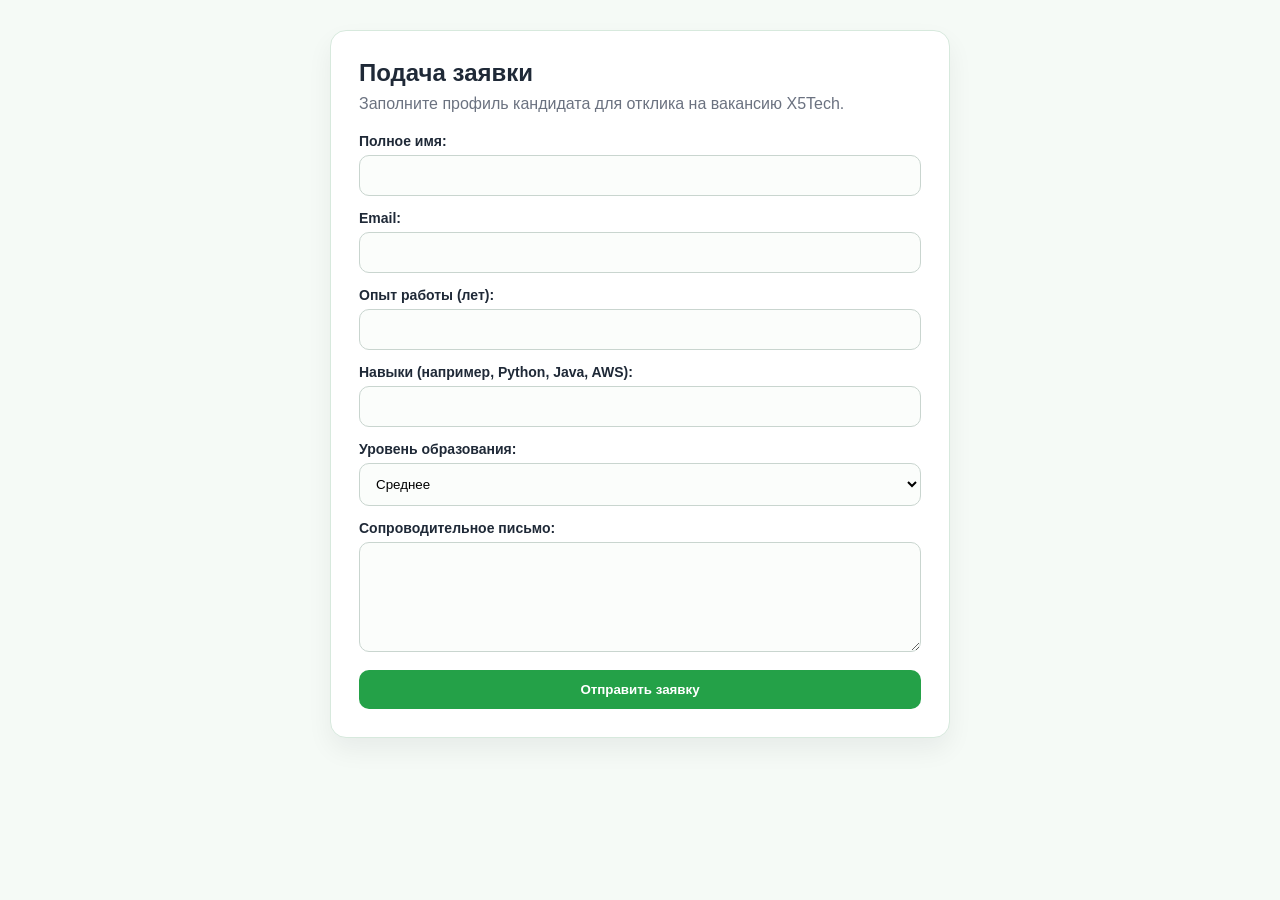
<file: templates/apply_form.html>
<!DOCTYPE html>
<html lang="ru">
<head>
    <meta charset="UTF-8">
    <meta name="viewport" content="width=device-width, initial-scale=1.0">
    <title>Подать заявку на вакансию</title>
    <style>
        :root {
            --x5-green: #24a148;
            --x5-green-dark: #198038;
            --x5-bg: #f5faf6;
            --x5-text: #1f2937;
            --x5-muted: #6b7280;
        }

        * { box-sizing: border-box; }

        body {
            margin: 0;
            min-height: 100vh;
            font-family: "Inter", "Segoe UI", Arial, sans-serif;
            background: var(--x5-bg);
            color: var(--x5-text);
            padding: 30px 16px;
        }

        .card {
            max-width: 620px;
            margin: 0 auto;
            background: #ffffff;
            border: 1px solid #d7e9dd;
            border-radius: 16px;
            padding: 28px;
            box-shadow: 0 12px 26px rgba(15, 23, 42, 0.06);
        }

        h2 { margin: 0 0 8px; }
        .subtitle { margin: 0 0 20px; color: var(--x5-muted); }

        label {
            display: block;
            font-size: 14px;
            margin-bottom: 6px;
            font-weight: 600;
        }

        input[type=text],
        input[type=number],
        textarea,
        select {
            width: 100%;
            padding: 12px;
            margin-bottom: 14px;
            border: 1px solid #c9d5cf;
            border-radius: 10px;
            background: #fbfdfb;
            outline: none;
            transition: border-color 0.2s;
        }

        textarea { resize: vertical; min-height: 110px; }
        input:focus, textarea:focus, select:focus { border-color: var(--x5-green); }

        button {
            width: 100%;
            padding: 12px 16px;
            background: var(--x5-green);
            color: #ffffff;
            border: none;
            border-radius: 10px;
            font-weight: 600;
            cursor: pointer;
            transition: background 0.2s ease;
        }

        button:hover { background: var(--x5-green-dark); }
    </style>
</head>
<body>
    <div class="card">
        <h2>Подача заявки</h2>
        <p class="subtitle">Заполните профиль кандидата для отклика на вакансию X5Tech.</p>
        <form method="POST">
            <label for="name">Полное имя:</label>
            <input type="text" id="name" name="name" required>

            <label for="email">Email:</label>
            <input type="text" id="email" name="email" required>

            <label for="experience_years">Опыт работы (лет):</label>
            <input type="number" id="experience_years" name="experience_years" min="0">

            <label for="skills">Навыки (например, Python, Java, AWS):</label>
            <input type="text" id="skills" name="skills">

            <label for="education_level">Уровень образования:</label>
            <select id="education_level" name="education_level">
                <option value="Среднее">Среднее</option>
                <option value="Среднее специальное">Среднее специальное</option>
                <option value="Высшее (Бакалавр)">Высшее (Бакалавр)</option>
                <option value="Высшее (Магистратура)">Высшее (Магистратура)</option>
                <option value="Высшее (Аспирантура/PhD)">Высшее (Аспирантура/PhD)</option>
            </select>

            <label for="cover_letter">Сопроводительное письмо:</label>
            <textarea id="cover_letter" name="cover_letter" rows="4"></textarea>

            <button type="submit">Отправить заявку</button>
        </form>
    </div>
</body>
</html>
</file>
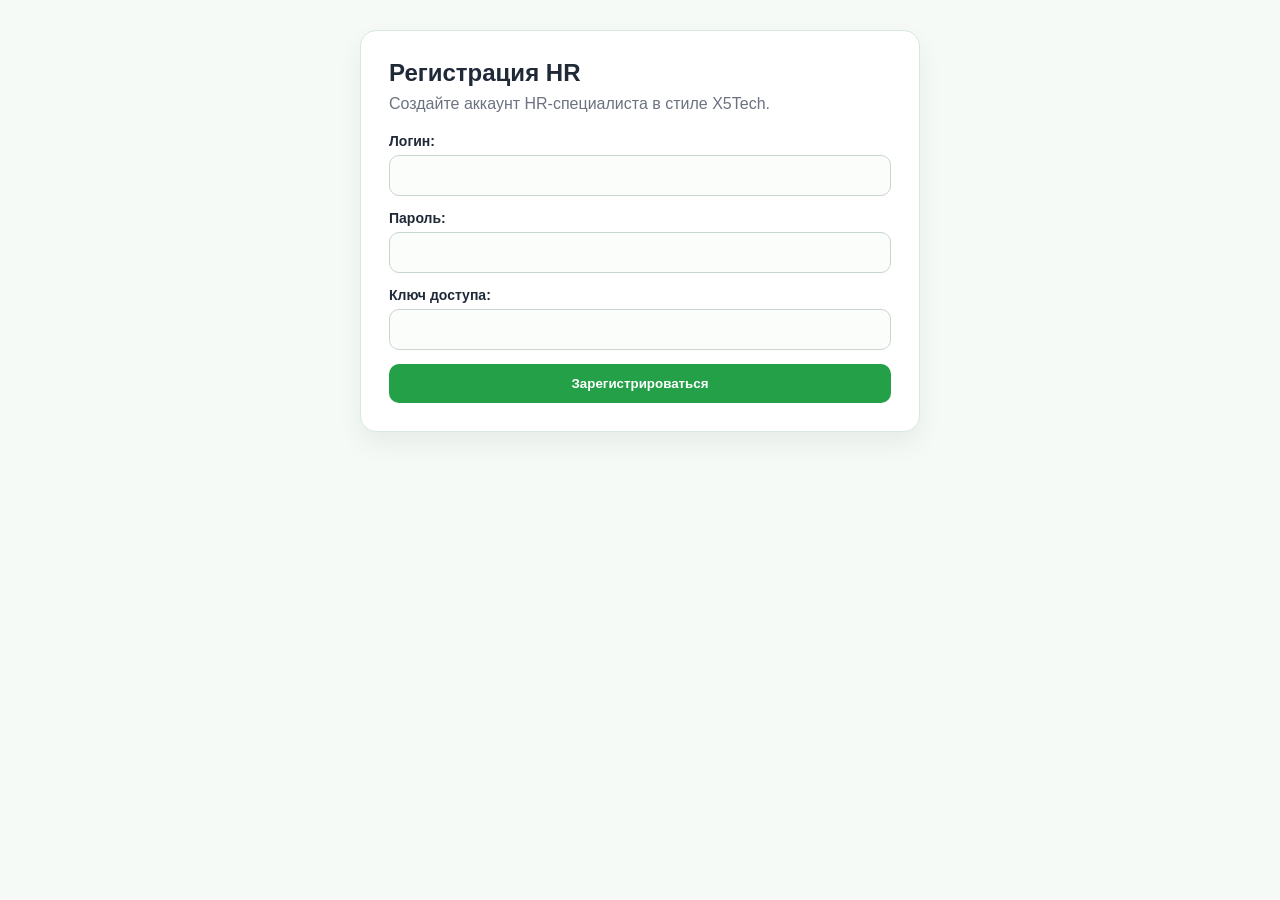
<file: templates/register_hr.html>
<!DOCTYPE html>
<html lang="ru">
<head>
    <meta charset="UTF-8">
    <meta name="viewport" content="width=device-width, initial-scale=1.0">
    <title>Регистрация HR</title>
    <style>
        :root {
            --x5-green: #24a148;
            --x5-green-dark: #198038;
            --x5-bg: #f5faf6;
            --x5-text: #1f2937;
            --x5-muted: #6b7280;
        }

        * { box-sizing: border-box; }

        body {
            margin: 0;
            min-height: 100vh;
            font-family: "Inter", "Segoe UI", Arial, sans-serif;
            background: var(--x5-bg);
            color: var(--x5-text);
            padding: 30px 16px;
        }

        .card {
            max-width: 560px;
            margin: 0 auto;
            background: #ffffff;
            border: 1px solid #d7e9dd;
            border-radius: 16px;
            padding: 28px;
            box-shadow: 0 12px 26px rgba(15, 23, 42, 0.06);
        }

        h2 { margin: 0 0 8px; }
        .subtitle { margin: 0 0 20px; color: var(--x5-muted); }

        label {
            display: block;
            font-size: 14px;
            margin-bottom: 6px;
            font-weight: 600;
        }

        input[type=text],
        input[type=password] {
            width: 100%;
            padding: 12px;
            margin-bottom: 14px;
            border: 1px solid #c9d5cf;
            border-radius: 10px;
            background: #fbfdfb;
            outline: none;
            transition: border-color 0.2s;
        }

        input:focus { border-color: var(--x5-green); }

        button {
            width: 100%;
            padding: 12px 16px;
            background: var(--x5-green);
            color: #ffffff;
            border: none;
            border-radius: 10px;
            font-weight: 600;
            cursor: pointer;
            transition: background 0.2s ease;
        }

        button:hover { background: var(--x5-green-dark); }
    </style>
</head>
<body>
    <div class="card">
        <h2>Регистрация HR</h2>
        <p class="subtitle">Создайте аккаунт HR-специалиста в стиле X5Tech.</p>
        <form method="POST">
            <label for="username">Логин:</label>
            <input type="text" id="username" name="username" required>

            <label for="password">Пароль:</label>
            <input type="password" id="password" name="password" required>

            <label for="access_key">Ключ доступа:</label>
            <input type="text" id="access_key" name="access_key" required>

            <button type="submit">Зарегистрироваться</button>
        </form>
    </div>
</body>
</html>
</file>
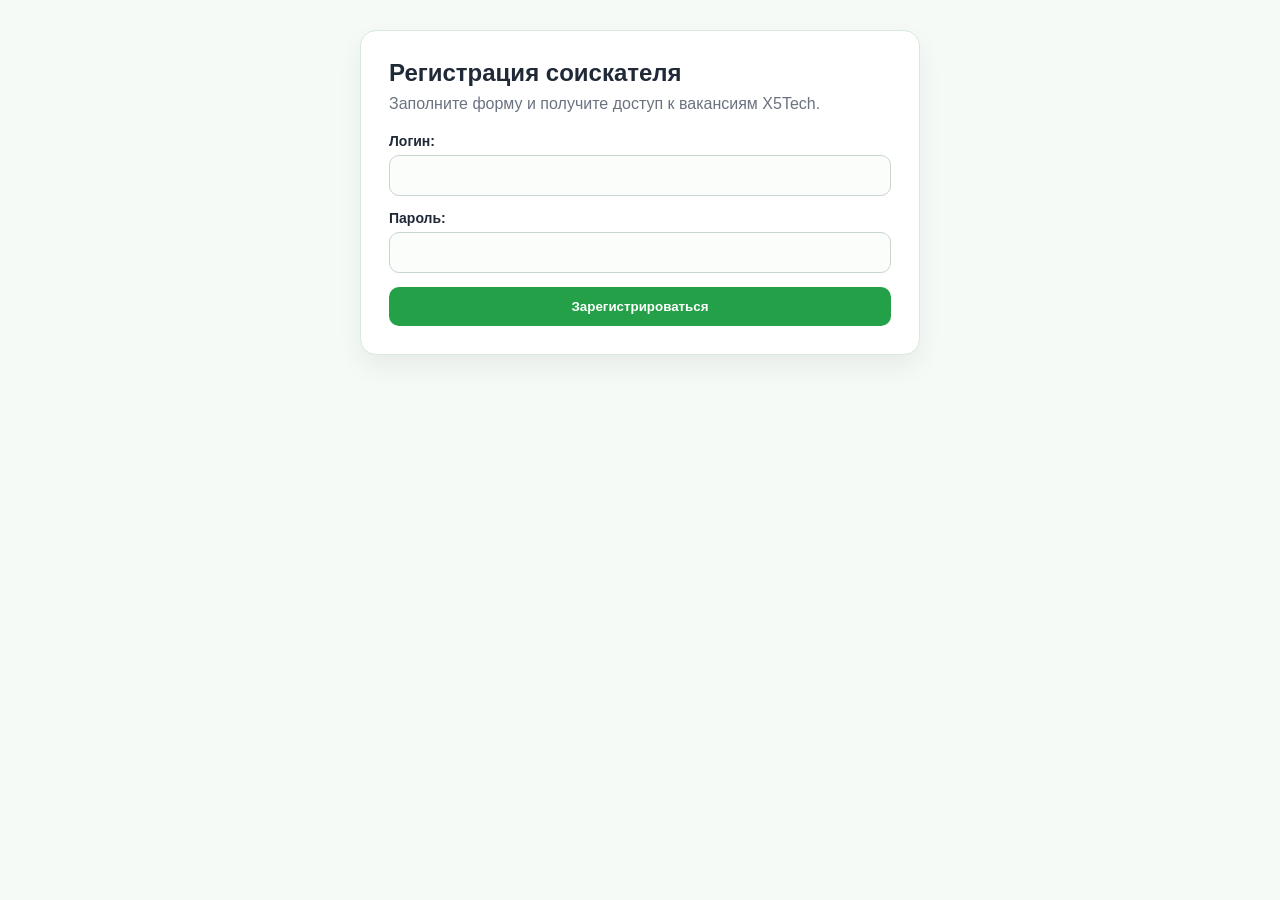
<file: templates/register_job_seeker.html>
<!DOCTYPE html>
<html lang="ru">
<head>
    <meta charset="UTF-8">
    <meta name="viewport" content="width=device-width, initial-scale=1.0">
    <title>Регистрация Соискателя</title>
    <style>
        :root {
            --x5-green: #24a148;
            --x5-green-dark: #198038;
            --x5-bg: #f5faf6;
            --x5-text: #1f2937;
            --x5-muted: #6b7280;
        }

        * { box-sizing: border-box; }

        body {
            margin: 0;
            min-height: 100vh;
            font-family: "Inter", "Segoe UI", Arial, sans-serif;
            background: var(--x5-bg);
            color: var(--x5-text);
            padding: 30px 16px;
        }

        .card {
            max-width: 560px;
            margin: 0 auto;
            background: #ffffff;
            border: 1px solid #d7e9dd;
            border-radius: 16px;
            padding: 28px;
            box-shadow: 0 12px 26px rgba(15, 23, 42, 0.06);
        }

        h2 { margin: 0 0 8px; }
        .subtitle { margin: 0 0 20px; color: var(--x5-muted); }

        label {
            display: block;
            font-size: 14px;
            margin-bottom: 6px;
            font-weight: 600;
        }

        input[type=text],
        input[type=password] {
            width: 100%;
            padding: 12px;
            margin-bottom: 14px;
            border: 1px solid #c9d5cf;
            border-radius: 10px;
            background: #fbfdfb;
            outline: none;
            transition: border-color 0.2s;
        }

        input:focus { border-color: var(--x5-green); }

        button {
            width: 100%;
            padding: 12px 16px;
            background: var(--x5-green);
            color: #ffffff;
            border: none;
            border-radius: 10px;
            font-weight: 600;
            cursor: pointer;
            transition: background 0.2s ease;
        }

        button:hover { background: var(--x5-green-dark); }
    </style>
</head>
<body>
    <div class="card">
        <h2>Регистрация соискателя</h2>
        <p class="subtitle">Заполните форму и получите доступ к вакансиям X5Tech.</p>
        <form method="POST">
            <label for="username">Логин:</label>
            <input type="text" id="username" name="username" required>

            <label for="password">Пароль:</label>
            <input type="password" id="password" name="password" required>

            <button type="submit">Зарегистрироваться</button>
        </form>
    </div>
</body>
</html>
</file>
